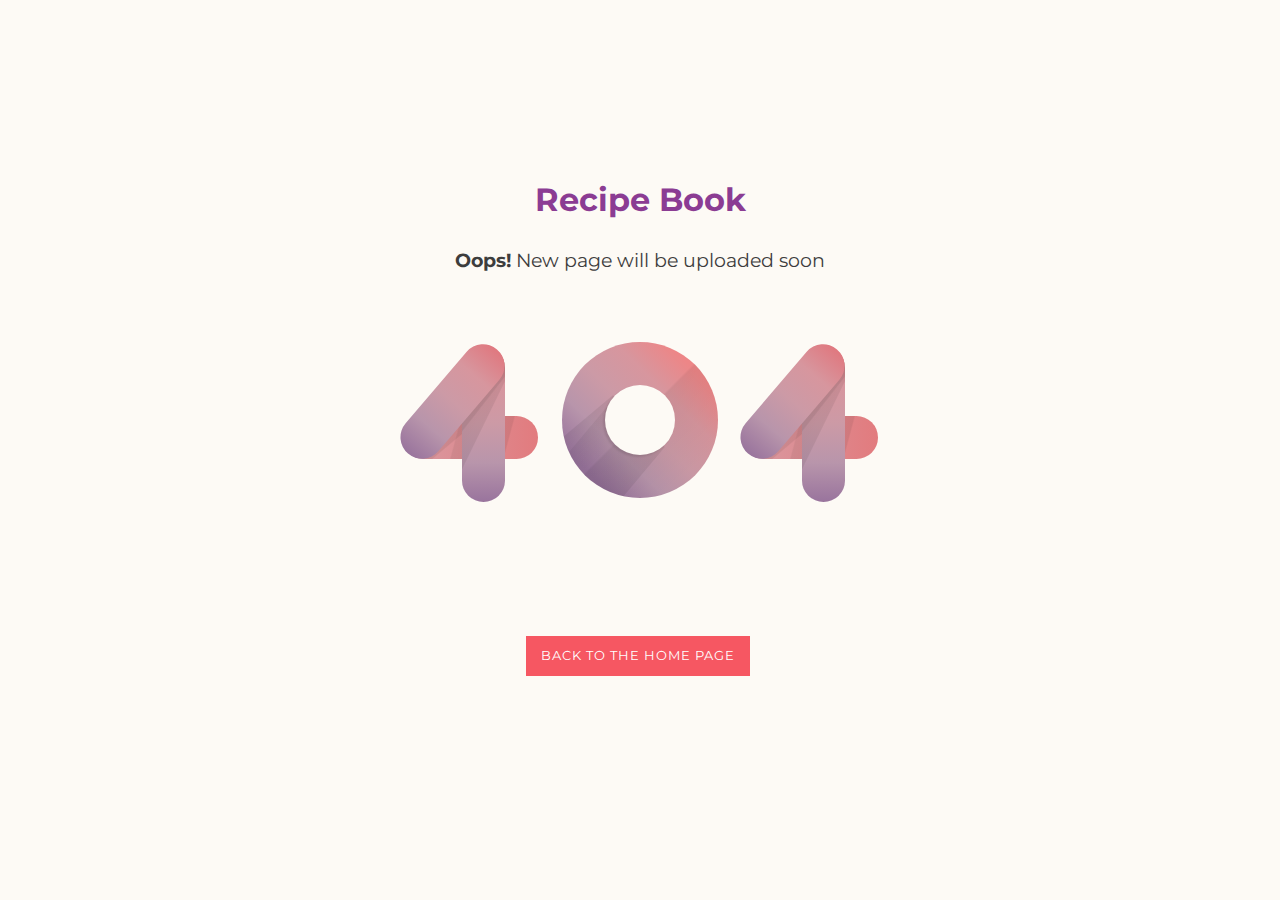
<file: errorpage.html>
<!DOCTYPE html>
<html lang="en">
<head>
  <meta charset="UTF-8">
  <meta name="viewport" content="width=device-width, initial-scale=1.0">
  <link rel="stylesheet" href="error.css">
  <title>Error 404</title>
</head>
<body>
  <h1>Recipe Book</h1>
<p class="zoom-area"><b>Oops!</b> New page will be uploaded soon</p>
<section class="error-container">
  <span class="four"><span class="screen-reader-text">4</span></span>
  <span class="zero"><span class="screen-reader-text">0</span></span>
  <span class="four"><span class="screen-reader-text">4</span></span>
</section>
<div class="link-container">
  <a target="_top" href="index.html" class="more-link">Back to the home page</a>
</div>
</body>
</html>
</file>
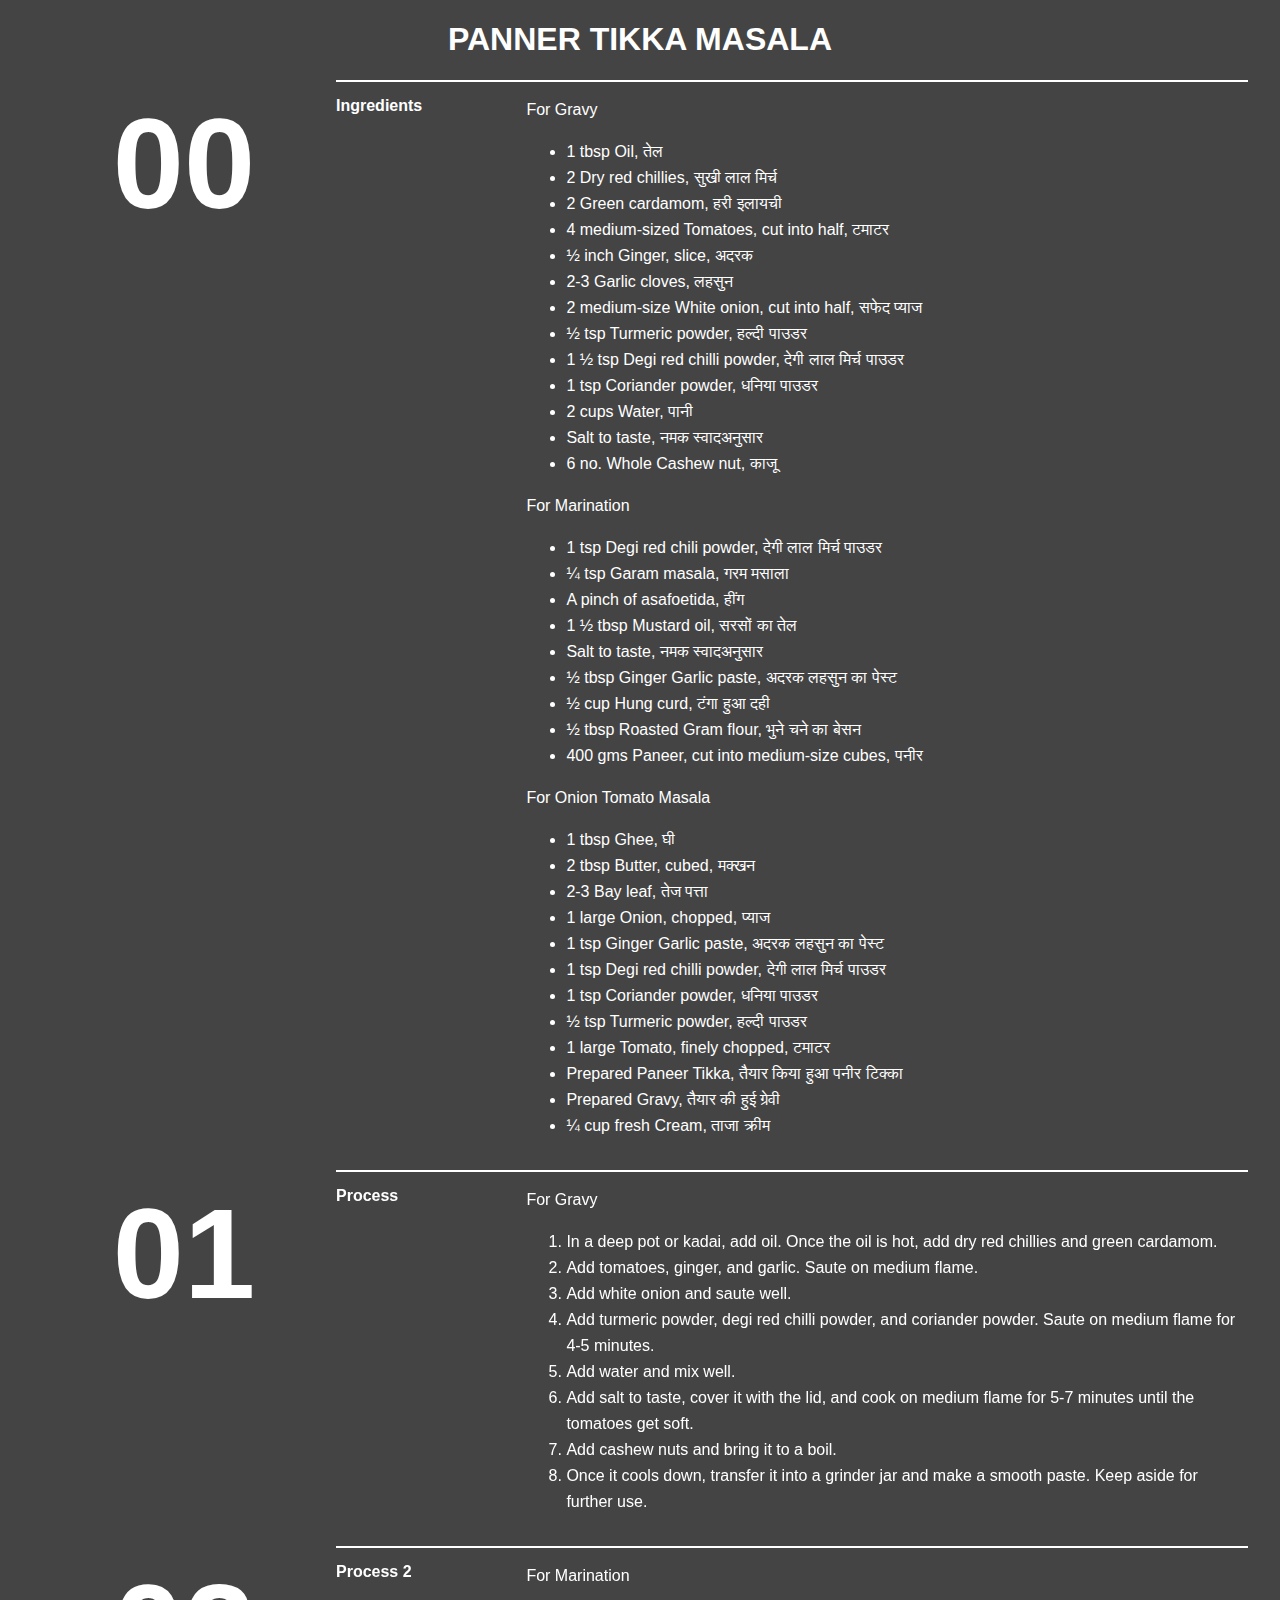
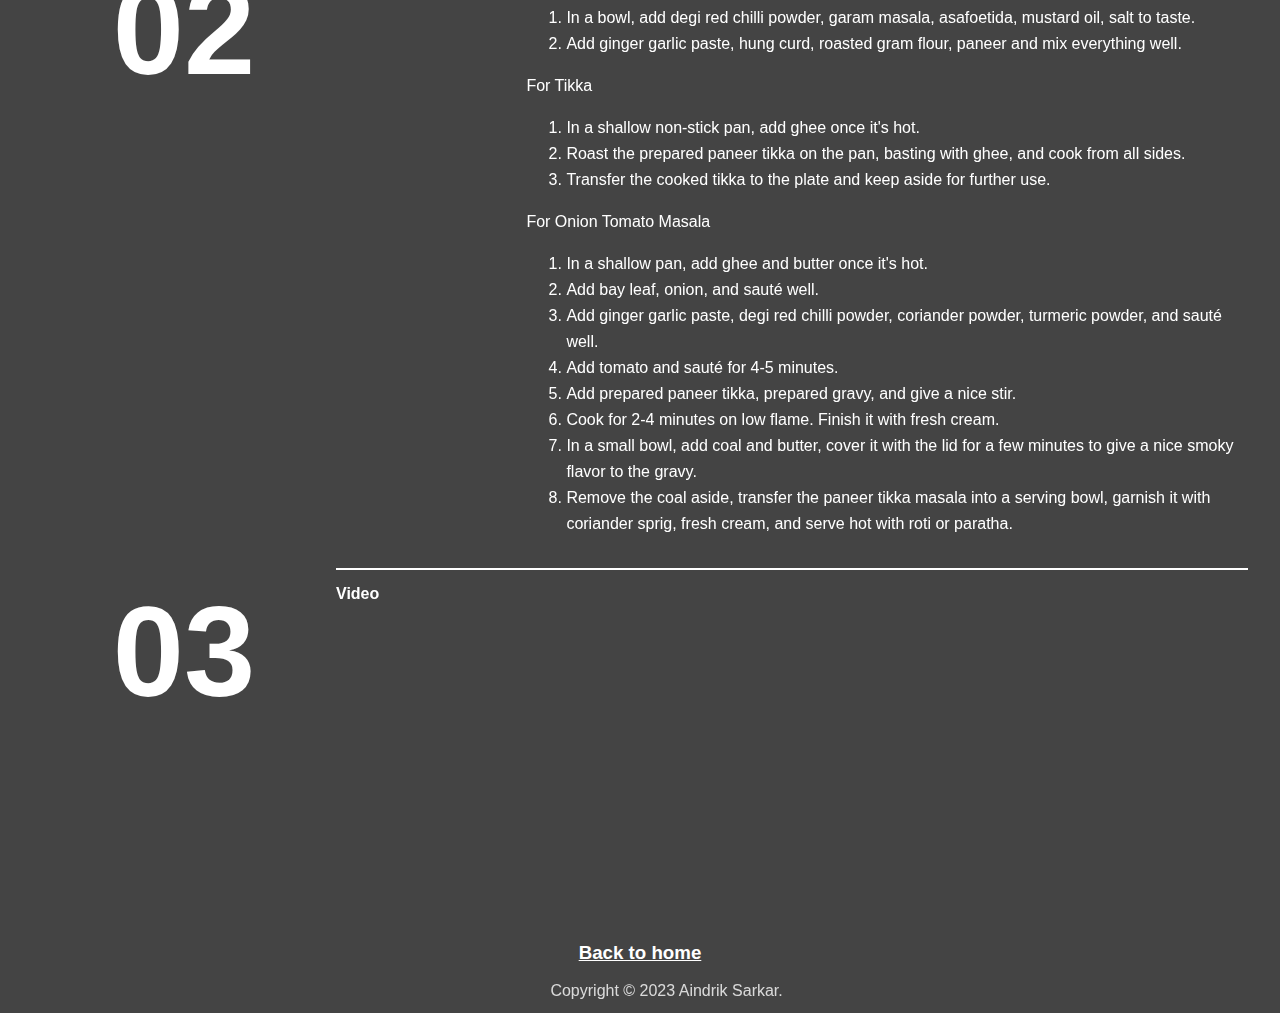
<file: tikka.html>
<!DOCTYPE html>
<html lang="en">
<head>
    <meta charset="UTF-8">
    <meta name="viewport" content="width=device-width, initial-scale=1.0">
    <title>Document</title>
    <link rel="stylesheet" href="tikka.css">
</head>
<body>
    <div class="container">
      <h1 class="center">PANNER TIKKA MASALA</h1>
      
      <article class="episode">
        <div class="episode__number">00</div>
        <div class="episode__content">
          <div class="title">Ingredients</div>
          <div class="story">
            <p>For Gravy
                <ul style="list-style-type:disc">
                        <li>1 tbsp Oil, <span lang="hi">तेल</span></li>
                        <li>2 Dry red chillies, <span lang="hi">सुखी लाल मिर्च</span></li>
                        <li>2 Green cardamom, <span lang="hi">हरी इलायची</span></li>
                        <li>4 medium-sized Tomatoes, cut into half, <span lang="hi">टमाटर</span></li>
                        <li>½ inch Ginger, slice, <span lang="hi">अदरक</span></li>
                        <li>2-3 Garlic cloves, <span lang="hi">लहसुन</span></li>
                        <li>2 medium-size White onion, cut into half, <span lang="hi">सफेद प्याज</span></li>
                        <li>½ tsp Turmeric powder, <span lang="hi">हल्दी पाउडर</span></li>
                        <li>1 ½ tsp Degi red chilli powder, <span lang="hi">देगी लाल मिर्च पाउडर</span></li>
                        <li>1 tsp Coriander powder, <span lang="hi">धनिया पाउडर</span></li>
                        <li>2 cups Water, <span lang="hi">पानी</span></li>
                        <li>Salt to taste, <span lang="hi">नमक स्वादअनुसार</span></li>
                        <li>6 no. Whole Cashew nut, <span lang="hi">काजू</span></li>   
                  </ul></p>

                  <p>For Marination
                    <ul>
                      <li>1 tsp Degi red chili powder, <span lang="hi">देगी लाल मिर्च पाउडर</span></li>
                      <li>¼ tsp Garam masala, <span lang="hi">गरम मसाला</span></li>
                      <li>A pinch of asafoetida, <span lang="hi">हींग</span></li>
                      <li>1 ½ tbsp Mustard oil, <span lang="hi">सरसों का तेल</span></li>
                      <li>Salt to taste, <span lang="hi">नमक स्वादअनुसार</span></li>
                      <li>½ tbsp Ginger Garlic paste, <span lang="hi">अदरक लहसुन का पेस्ट</span></li>
                      <li>½ cup Hung curd, <span lang="hi">टंगा हुआ दही</span></li>
                      <li>½ tbsp Roasted Gram flour, <span lang="hi">भुने चने का बेसन</span></li>
                      <li>400 gms Paneer, cut into medium-size cubes, <span lang="hi">पनीर</span></li>
                    </ul>
                    
                    For Onion Tomato Masala
                    <ul>
                      <li>1 tbsp Ghee, <span lang="hi">घी</span></li>
                      <li>2 tbsp Butter, cubed, <span lang="hi">मक्खन</span></li>
                      <li>2-3 Bay leaf, <span lang="hi">तेज पत्ता</span></li>
                      <li>1 large Onion, chopped, <span lang="hi">प्याज</span></li>
                      <li>1 tsp Ginger Garlic paste, <span lang="hi">अदरक लहसुन का पेस्ट</span></li>
                      <li>1 tsp Degi red chilli powder, <span lang="hi">देगी लाल मिर्च पाउडर</span></li>
                      <li>1 tsp Coriander powder, <span lang="hi">धनिया पाउडर</span></li>
                      <li>½ tsp Turmeric powder, <span lang="hi">हल्दी पाउडर</span></li>
                      <li>1 large Tomato, finely chopped, <span lang="hi">टमाटर</span></li>
                      <li>Prepared Paneer Tikka, <span lang="hi">तैयार किया हुआ पनीर टिक्का</span></li>
                      <li>Prepared Gravy, <span lang="hi">तैयार की हुई ग्रेवी</span></li>
                      <li>¼ cup fresh Cream, <span lang="hi">ताजा क्रीम</span></li>
                    </ul>
                    </p>
          </div>
        </div>
      </article>
      
      <article class="episode">
        <div class="episode__number">01</div>
        <div class="episode__content">
          <div class="title">Process</div>
          <div class="story">
            <p>For Gravy
                <ol>
                  <li>In a deep pot or kadai, add oil. Once the oil is hot, add dry red chillies and green cardamom.</li>
                  <li>Add tomatoes, ginger, and garlic. Saute on medium flame.</li>
                  <li>Add white onion and saute well.</li>
                  <li>Add turmeric powder, degi red chilli powder, and coriander powder. Saute on medium flame for 4-5 minutes.</li>
                  <li>Add water and mix well.</li>
                  <li>Add salt to taste, cover it with the lid, and cook on medium flame for 5-7 minutes until the tomatoes get soft.</li>
                  <li>Add cashew nuts and bring it to a boil.</li>
                  <li>Once it cools down, transfer it into a grinder jar and make a smooth paste. Keep aside for further use.</li>
                </ol>
                </p>
        </div>
      </article>
      
      <article class="episode">
        <div class="episode__number">02</div>
        <div class="episode__content">
          <div class="title">Process 2</div>
          <div class="story">
            <p>For Marination
                <ol>
                  <li>In a bowl, add degi red chilli powder, garam masala, asafoetida, mustard oil, salt to taste.</li>
                  <li>Add ginger garlic paste, hung curd, roasted gram flour, paneer and mix everything well.</li>
                </ol>
                
                For Tikka
                <ol>
                  <li>In a shallow non-stick pan, add ghee once it's hot.</li>
                  <li>Roast the prepared paneer tikka on the pan, basting with ghee, and cook from all sides.</li>
                  <li>Transfer the cooked tikka to the plate and keep aside for further use.</li>
                </ol>
                
                For Onion Tomato Masala
                <ol>
                  <li>In a shallow pan, add ghee and butter once it's hot.</li>
                  <li>Add bay leaf, onion, and sauté well.</li>
                  <li>Add ginger garlic paste, degi red chilli powder, coriander powder, turmeric powder, and sauté well.</li>
                  <li>Add tomato and sauté for 4-5 minutes.</li>
                  <li>Add prepared paneer tikka, prepared gravy, and give a nice stir.</li>
                  <li>Cook for 2-4 minutes on low flame. Finish it with fresh cream.</li>
                  <li>In a small bowl, add coal and butter, cover it with the lid for a few minutes to give a nice smoky flavor to the gravy.</li>
                  <li>Remove the coal aside, transfer the paneer tikka masala into a serving bowl, garnish it with coriander sprig, fresh cream, and serve hot with roti or paratha.</li>
                </ol>
                </p>
          </div>
        </div>
      </article>
      
      <article class="episode">
        <div class="episode__number">03</div>
        <div class="episode__content">
          <div class="title">Video</div>
          <div class="story">
            <div class="video"><iframe width="560" height="315" src="https://www.youtube.com/embed/kZxmErE7V2E?si=-ZFsThJBdL0fJs-k" title="YouTube video player" frameborder="0" allow="accelerometer; autoplay; clipboard-write; encrypted-media; gyroscope; picture-in-picture; web-share" allowfullscreen></iframe></div>
          </div>
        </div>
      </article>
    </div>
      <h3 class="center"><a href="index.html" target="_top" rel="noopener noreferer">Back to home</a></h3>
      <div class="footer"><p>Copyright © 2023 Aindrik Sarkar.</p></div>
    </body>
</html>
</file>
<file: error.css>
@import url('https://fonts.googleapis.com/css?family=Montserrat:400,600,700');
@import url('https://fonts.googleapis.com/css?family=Catamaran:400,800');
.error-container {
  text-align: center;
  font-size: 106px;
  font-family: 'Catamaran', sans-serif;
  font-weight: 800;
  margin: 70px 15px;
}
.error-container > span {
  display: inline-block;
  position: relative;
}
.error-container > span.four {
  width: 136px;
  height: 43px;
  border-radius: 999px;
  background:
    linear-gradient(140deg, rgba(0, 0, 0, 0.1) 0%, rgba(0, 0, 0, 0.07) 43%, transparent 44%, transparent 100%),
    linear-gradient(105deg, transparent 0%, transparent 40%, rgba(0, 0, 0, 0.06) 41%, rgba(0, 0, 0, 0.07) 76%, transparent 77%, transparent 100%),
    linear-gradient(to right, #d89ca4, #e27b7e);
}
.error-container > span.four:before,
.error-container > span.four:after {
  content: '';
  display: block;
  position: absolute;
  border-radius: 999px;
}
.error-container > span.four:before {
  width: 43px;
  height: 156px;
  left: 60px;
  bottom: -43px;
  background:
    linear-gradient(128deg, rgba(0, 0, 0, 0.1) 0%, rgba(0, 0, 0, 0.07) 40%, transparent 41%, transparent 100%),
    linear-gradient(116deg, rgba(0, 0, 0, 0.1) 0%, rgba(0, 0, 0, 0.07) 50%, transparent 51%, transparent 100%),
    linear-gradient(to top, #99749D, #B895AB, #CC9AA6, #D7969E, #E0787F);
}
.error-container > span.four:after {
  width: 137px;
  height: 43px;
  transform: rotate(-49.5deg);
  left: -18px;
  bottom: 36px;
  background: linear-gradient(to right, #99749D, #B895AB, #CC9AA6, #D7969E, #E0787F);
}

.error-container > span.zero {
  vertical-align: text-top;
  width: 156px;
  height: 156px;
  border-radius: 999px;
  background: linear-gradient(-45deg, transparent 0%, rgba(0, 0, 0, 0.06) 50%,  transparent 51%, transparent 100%),
    linear-gradient(to top right, #99749D, #99749D, #B895AB, #CC9AA6, #D7969E, #ED8687, #ED8687);
  overflow: hidden;
  animation: bgshadow 5s infinite;
}
.error-container > span.zero:before {
  content: '';
  display: block;
  position: absolute;
  transform: rotate(45deg);
  width: 90px;
  height: 90px;
  background-color: transparent;
  left: 0px;
  bottom: 0px;
  background:
    linear-gradient(95deg, transparent 0%, transparent 8%, rgba(0, 0, 0, 0.07) 9%, transparent 50%, transparent 100%),
    linear-gradient(85deg, transparent 0%, transparent 19%, rgba(0, 0, 0, 0.05) 20%, rgba(0, 0, 0, 0.07) 91%, transparent 92%, transparent 100%);
}
.error-container > span.zero:after {
  content: '';
  display: block;
  position: absolute;
  border-radius: 999px;
  width: 70px;
  height: 70px;
  left: 43px;
  bottom: 43px;
  background: #FDFAF5;
  box-shadow: -2px 2px 2px 0px rgba(0, 0, 0, 0.1);
}

.screen-reader-text {
    position: absolute;
    top: -9999em;
    left: -9999em;
}
    
@keyframes bgshadow {
  0% {
    box-shadow: inset -160px 160px 0px 5px rgba(0, 0, 0, 0.4);
  }
  45% {
    box-shadow: inset 0px 0px 0px 0px rgba(0, 0, 0, 0.1);
  }
  55% {
    box-shadow: inset 0px 0px 0px 0px rgba(0, 0, 0, 0.1);
  }
  100% {
    box-shadow: inset 160px -160px 0px 5px rgba(0, 0, 0, 0.4);
  }
}

/* demo stuff */
* {
    -webkit-box-sizing: border-box;
    -moz-box-sizing: border-box;
    box-sizing: border-box;
}
body {
  background-color: #FDFAF5;
  margin-bottom: 10px;
  margin-top: 180px;
}
html, button, input, select, textarea {
    font-family: 'Montserrat', Helvetica, sans-serif;
    color: #3d3d3d;
}
h1 {
  text-align: center;
  margin: 20px 10px;
  color: #8b3c93;
}
.zoom-area { 
  max-width: 490px;
  margin: 30px auto 30px;
  font-size: 19px;
  text-align: center;
}
.link-container {
  text-align: center;
  
}


a.more-link {
  text-transform: uppercase;
  font-size: 13px;
    background-color: #f65762;
    padding: 10px 15px;
    border-radius: 0;
    color: #fff;
    display: inline-block;
    margin-right: 5px;
    margin-bottom: 5px;
    line-height: 1.5;
    text-decoration: none;
  margin-top: 50px;
  letter-spacing: 1px;
}

a.more-link:hover{
    background-color: #602424;
}

body{
  background-image: url('https://i.ibb.co/Y3D16f0/SL-072321-44560-15.jpg'); 
}
</file>
<file: tikka.css>
*,
*::before,
*::after {
  box-sizing: border-box;
}

body {
  background: #444;
  color: #fff;
  font-family: 'Poppins', sans-serif;
  margin: 0;
}

p {
  margin: 0 0 13px 0;
}

a {
  color: #fff;
}

.center { text-align: center; }

.container {
  width: 95%;
  max-width: 1220px;
  margin: 0 auto;
}

.episode {
  display: grid;
  grid-template-columns: 1fr 3fr;
  position: relative;
}

.episode__number {
  font-size: 10vw;
  font-weight: 600;
  padding: 10px 0;
  position: sticky;
  top: 0;
  text-align: center;
  height: calc(10vw + 20px);
  transition: all 0.2s ease-in;
}

.episode__content {
  border-top: 2px solid #fff;
  display: grid;
  grid-template-columns: 1fr 4fr;
  grid-gap: 10px;
  padding: 15px 0;
}

.episode__content .title {
  font-weight: 600
}

.episode__content .story {
  line-height: 26px;
}

@media (max-width: 600px) {
  .episode__content {
    grid-template-columns: 1fr;
  }
}

@media (max-width: 576px) {
  .episode__content .story {
    font-size: 15px;
  }
}

.footer{
    position: absolute;
    top: end;
    left: 43%;
    font-family:'Segoe UI', Tahoma, Geneva, Verdana, sans-serif;
    opacity: 80%;
  }
</file>
